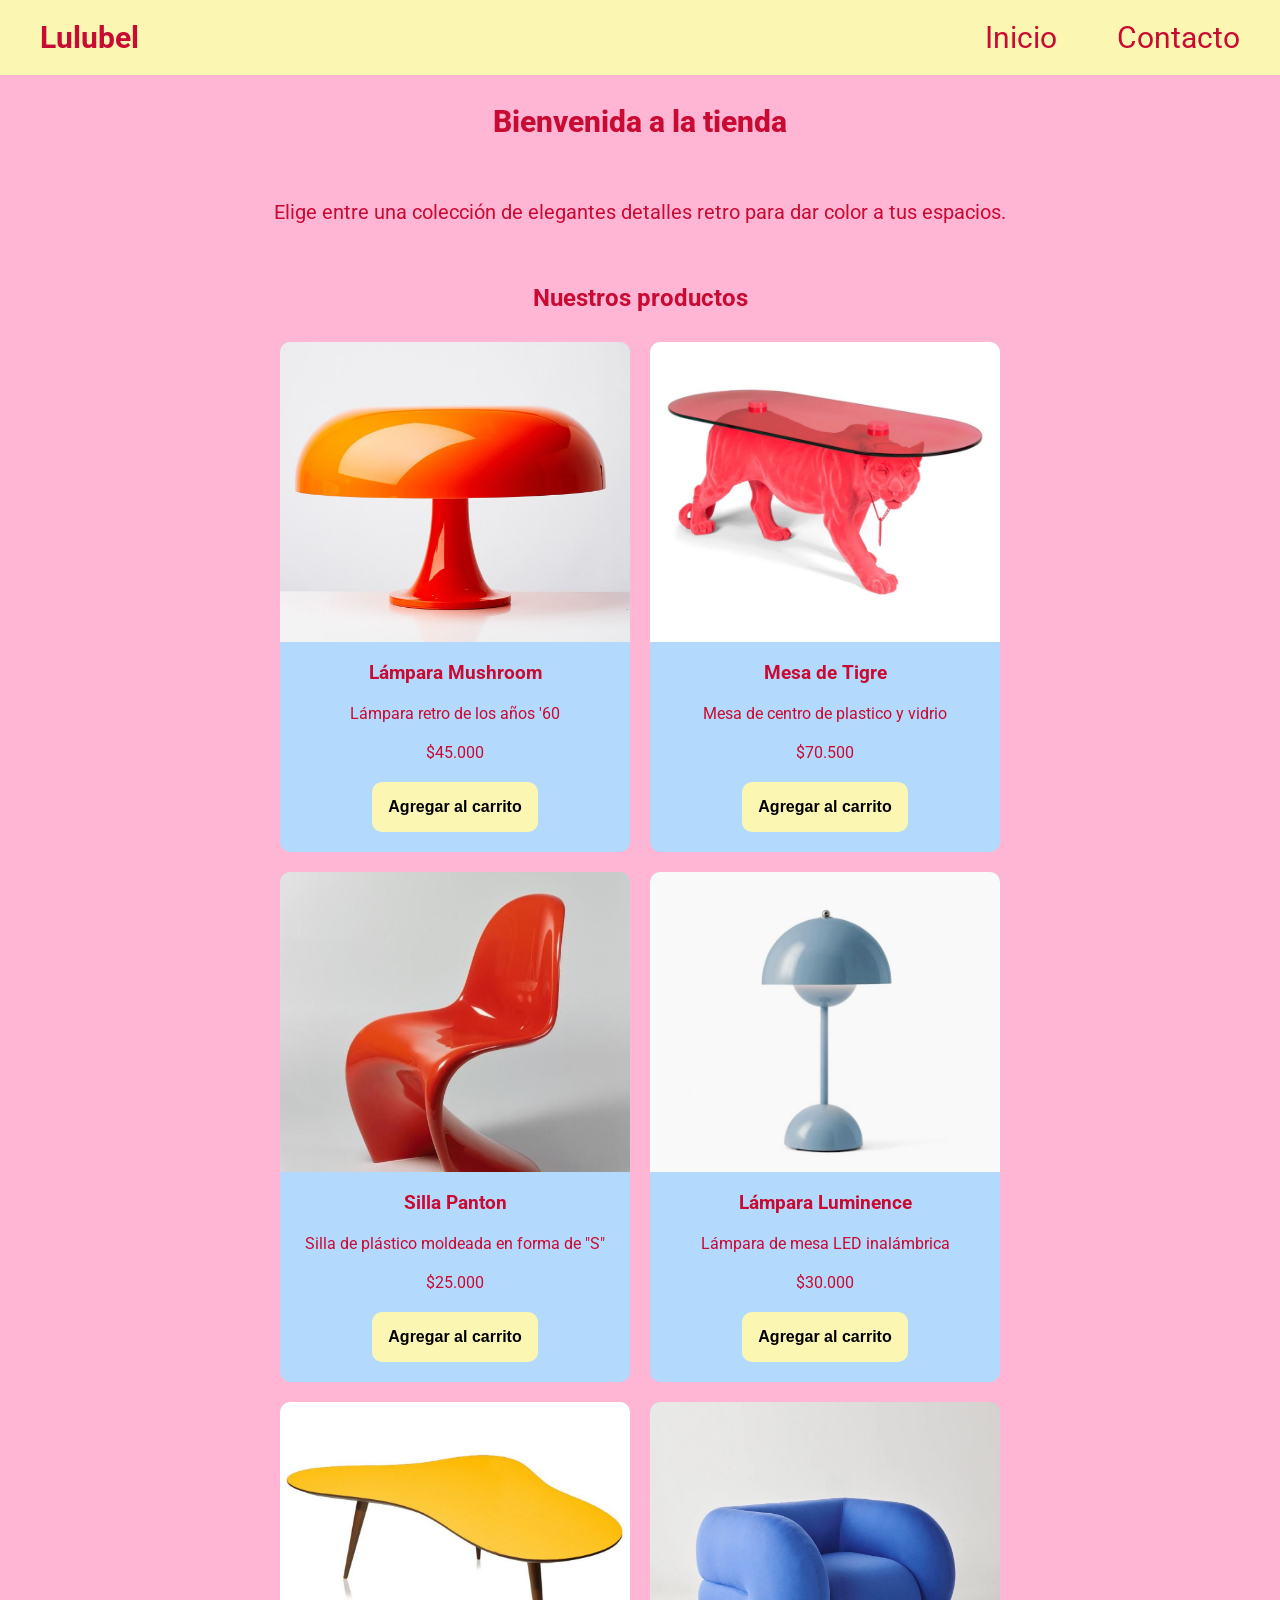
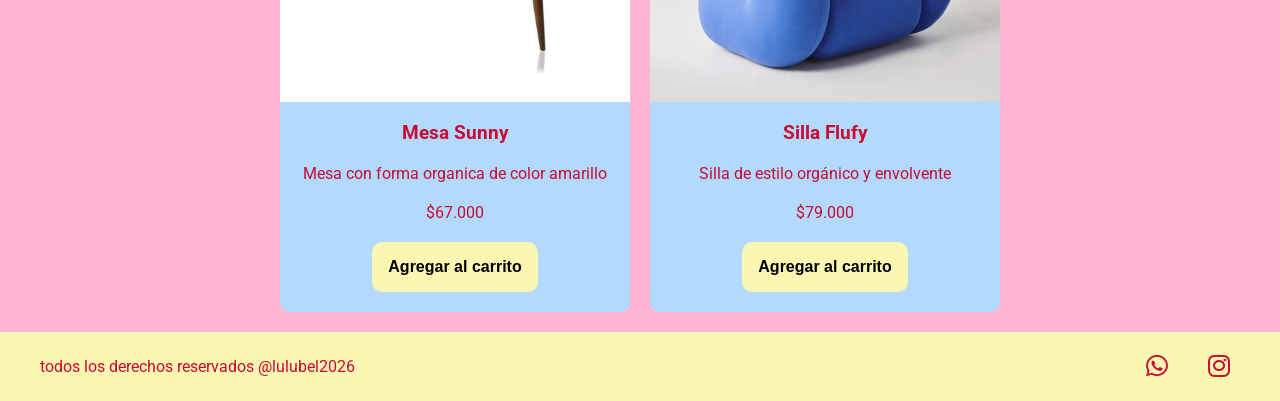
<file: index.html>
<!DOCTYPE html>
<html lang="en">
<head>
    <meta charset="UTF-8">
    <meta name="viewport" content="width=device-width, initial-scale=1.0">
    <link href="https://fonts.googleapis.com/css2?family=Agbalumo&family=Chewy&family=Roboto:ital,wght@0,100..900;1,100..900&display=swap" rel="stylesheet">
    <link rel="stylesheet" href="https://cdnjs.cloudflare.com/ajax/libs/font-awesome/6.4.0/css/all.min.css">
    <link rel="stylesheet" href="./styles.css"/>
    <title>Tienda</title>
</head>

<body>
    <header>
        <div class="div-logo"><a class="logo" href="./index.html">Lulubel</a></div> 
        <nav class="header-nav">
            <ul>
                <li><a href="./index.html">Inicio</a></li>
                <li><a href="./pages/contacto.html">Contacto</a></li>
            </ul>
        </nav>
    </header>

    <main>
        <section class="inicio">
            <h1>Bienvenida a la tienda</h1>
            <p class="parrafo">
                Elige entre una colección de elegantes detalles retro para dar color a tus espacios.
            </p>
        </section>

        <section>
            <h2 class="titulo-productos text-secondary">Nuestros productos</h2>
            <div class="contenedor-tarjetas">
                <article class="card text-dark">
                    <img src="./tienda-fotos/lampara1.jpg" alt="imagen de lampara " />
                    <h3>Lámpara Mushroom</h3>
                    <p>Lámpara retro de los años '60</p>
                    <p>$45.000</p>
                    <button class="btn bg-secondary text-dark">
                        Agregar al carrito
                    </button>
                </article>
        
                <article class="card text-dark">
                    <img src="./tienda-fotos/mesa1.jpg" alt="imagen de mesa" />
                    <h3>Mesa de Tigre</h3>
                    <p>Mesa de centro de plastico y vidrio</p>
                    <p>$70.500</p>
                    <button class="btn bg-secondary text-dark">
                        Agregar al carrito
                    </button>
                </article>
        
                <article class="card text-dark">
                    <img src="./tienda-fotos/silla1.jpg" alt="imagen de silla" />
                    <h3>Silla Panton  </h3>
                    <p>Silla de plástico moldeada en forma de "S"</p>
                    <p>$25.000</p>
                    <button class="btn bg-secondary text-dark">
                        Agregar al carrito
                    </button>
                </article>
        
                <article class="card text-dark">
                    <img src="./tienda-fotos/lampara2.jpg" alt="imagen de lampara 2" />
                    <h3>Lámpara Luminence</h3>
                    <p> Lámpara de mesa LED inalámbrica</p>
                    <p>$30.000</p>
                    <button class="btn bg-secondary text-dark">
                        Agregar al carrito
                    </button>
                </article>

                <article class="card text-dark">
                    <img src="./tienda-fotos/mesa2.jpg" alt="imagen de mesa 2" />
                    <h3>Mesa Sunny</h3>
                    <p>Mesa con forma organica de color amarillo</p>
                    <p>$67.000</p>
                    <button class="btn bg-secondary text-dark">
                        Agregar al carrito
                    </button>
                </article>

                    <article class="card text-dark">
                    <img src="./tienda-fotos/silla2.jpg" alt="imagen de silla 2" />
                    <h3>Silla Flufy</h3>
                    <p> Silla de estilo orgánico y envolvente</p>
                    <p>$79.000</p>
                    <button class="btn bg-secondary text-dark">
                        Agregar al carrito
                    </button>
                </article>
            </div>
        </section>
    </main>
    <footer>
        <p>todos los derechos reservados @lulubel2026</p>
        <nav>
            <ul class="footer-list">
                <li><a href="https://whatsapp.com" target="_blank"><i class="fa-brands fa-whatsapp"></i></a></li>
                <li><a href="https://instagram.com" target="_blank"><i class="fa-brands fa-instagram"></i></a></li>
            </ul>
        </nav>
    </footer>
</body>
</html>
</file>
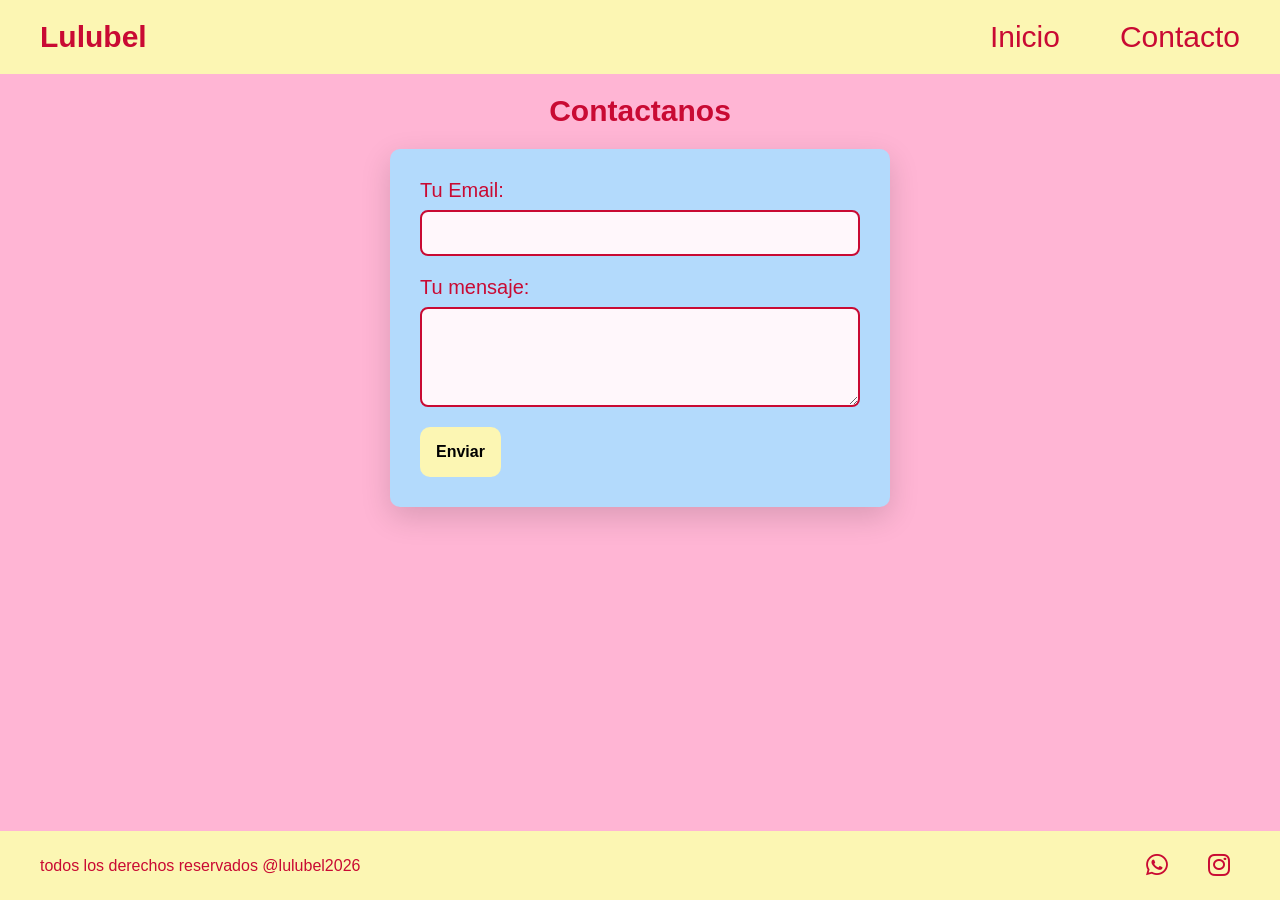
<file: pages/contacto.html>
<!DOCTYPE html>
<html lang="en">
<head>
    <meta charset="UTF-8" />
    <meta name="viewport" content="width=device-width, initial-scale=1.0" />
    <link rel="stylesheet" href="https://cdnjs.cloudflare.com/ajax/libs/font-awesome/6.4.0/css/all.min.css">
    <link rel="stylesheet" href="../styles.css" />
    <title>Contacto</title>
</head>

<body>
    <header>
        <div class="div-logo"><a class="logo" href="../index.html">Lulubel</a></div>

        <nav class="header-nav">
            <ul>
                <li><a href="../index.html">Inicio</a></li>
                <li><a href="./contacto.html">Contacto</a></li>
            </ul>
        </nav>
    </header>
    <main>
        <section class="contacto">
            <h1 class="titulo-contacto text-secondary">Contactanos</h1>
            <form class="form-contacto" action="" method="POST">
                <div class="grupo-input">
                    <label for="email"> Tu Email: </label>
                    <input id="email" type="email" name="email" />
                </div>

                <div class="grupo-input">
                    <label for="mensaje"> Tu mensaje: </label>
                    <textarea id="mensaje" name="message"></textarea>
                </div>
                
                <button class="btn bg-secondary text-dark" type="submit">Enviar</button>
            </form>
        </section>
    </main>
    <footer>
        <p>todos los derechos reservados @lulubel2026</p>
        <nav>
            <ul class="footer-list">
                <li><a href="https://whatsapp.com" target="_blank"><i class="fa-brands fa-whatsapp"></i></a></li>
                <li><a href="https://instagram.com" target="_blank"><i class="fa-brands fa-instagram"></i></a></li>
            </ul>
        </nav>
    </footer>
</body>
</html>
</file>
<file: styles.css>
* {
    margin: 0;
    padding: 0;
    box-sizing: border-box;
}

html {
    font-size: 62.5%;
}

body {
    font-family: "Roboto", sans-serif;
    font-size: 1.6rem;
    background-color: #FFB5D4;
    color: #C90A33;

    display: flex;
    flex-direction: column;
    min-height: 100vh;
}

main {
    width: 80%;
    margin: auto;
    padding-bottom: 2rem;

    flex: 1;

    display: flex;
    flex-direction: column;
    align-items: center;
}

h1 {
    font-size: 3rem;
    font-weight: 800;
    line-height: 1.15;
    margin: 3rem 0;
}

h2 {
    font-size: 2.4rem;
    font-weight: 700;
    line-height: 1.2;
    text-align: center;
    margin: 3rem 0;
}

.btn {
    border: none;
    font-size: 1.6rem;
    font-weight: bold;
    padding: 1.6rem;
    border-radius: 1rem;
}
header,
footer {
    background: #FCF6B3;
    color: #C90A33;
    width: 100%;

    display: flex;
    justify-content: space-between;
    align-items: center;
}

footer {
    padding: 1rem 4rem;
}

.footer-list {
    list-style: none;
    display: flex;
    gap: 2rem;
    align-items: center;
}

.footer-list li a {
    text-decoration: none;
    color: inherit; 
    font-size: 2.5rem; 
    transition: transform 0.2s ease;
}

.footer-list li a:hover {
    transform: scale(1.1); 
}

.div-logo {
    margin-left: 2rem;
    font-weight: bold;
}

.logo,
.header-nav a {
    text-decoration: none;
    font-size: 3rem;
    color: inherit;
    display: inline-block;
    padding: 2rem;
}

.header-nav {
    margin-right: 2rem;
}

.header-nav ul,
footer .footer-list {
    list-style: none;
    display: flex;
    gap: 2rem;
}

.footer-list li {
    padding: 1rem;
}

.footer-list img {
    width: 5rem;
    padding: 0.5rem;
}

/* ----------------------------Colores---------------------------------------------- */

.bg-secondary {
    background-color: #FCF6B3;
}

.text-secondary {
    color: #C90A33;
}

/* ----------------------------INICIO----------------------------------- */

.inicio {
    display: flex;
    justify-content: center;
    align-items: center;
    flex-wrap: wrap;
}

.inicio h1 {
    width: 100%;
    text-align: center;
}

.parrafo {
    width: 80%;
    text-align: center;
    font-size: 2rem;
    padding: 3rem;
}

.contenedor-tarjetas {
    width: 100%;
    display: flex;
    justify-content: center;
    gap: 2rem;
    flex-wrap: wrap;
}
.card {
    background-color: #B3DAFC;
    flex: 0 0 calc(50% - 1rem);
    width: calc(50% - 1rem);
    max-width: 35rem;
    border-radius: 1rem;
    overflow: hidden;

    display: flex;
    flex-direction: column;
    align-items: center;
    gap: 2rem;
    padding-bottom: 2rem;
}

.card img {
    width: 100%;
    height: 30rem;
    object-fit: cover;
}

/* ------------------------------Contacto---------------------------- */

.contacto {
    width: 100%;
    display: flex;
    flex-direction: column;
    align-items: center;
}

.titulo-contacto {
    margin: 2rem 0;
}

.form-contacto {
    background-color: #B3DAFC;
    color: #C90A33;
    width: 100%;
    max-width: 50rem;

    font-size: 2rem;
    padding: 3rem;
    border-radius: 1rem;

    box-shadow: 0 10px 30px rgba(0, 0, 0, 0.15);
}

.grupo-input {
    display: flex;
    flex-direction: column;
    gap: 0.8rem;
    margin-bottom: 2rem;
}

.grupo-input input,
.grupo-input textarea {
    width: 100%;
    padding: 1.2rem;
    font-size: 1.6rem;

    background-color: #fff7fb;

    border: 2px solid #C90A33;
    border-radius: 0.8rem;

    outline: none;
}

.grupo-input textarea {
    min-height: 10rem;
    resize: vertical;
}

/* -----------------------------------MEDIA QUERIES ------------------------------ */


@media (max-width: 600px) {

    header,
    footer {
        flex-direction: column;
    }

    .header-nav,
    .div-logo {
        margin: 0;
    }
}
</file>
